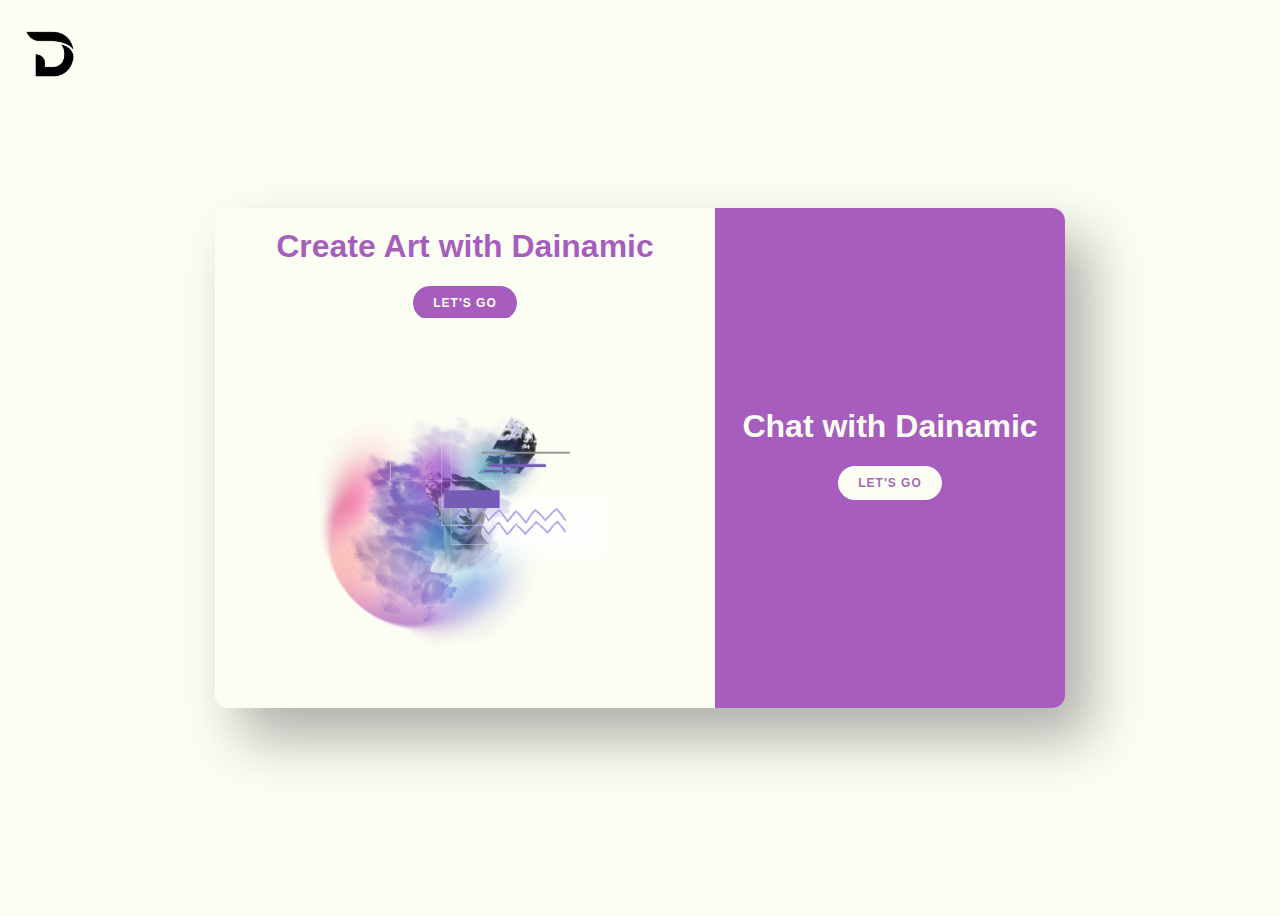
<file: dAInamic-chat/home.html>
<!DOCTYPE html>
<html>
  <head>
    <title>Centered Box with Divided Parts</title>
    <link rel="stylesheet" href="home.css" />
  </head>
  <body>
    <img id="dai" src="mere_assets/logo_blc.png" alt="Logo" />
    <div class="container">
      <div class="left-section">
        <img id="vdai" src="mere_assets/greek_unkil.png" alt="greek" />
        <h1 class="title2">Create Art with Dainamic</h1>
        <button class="btn2">
          <a href="http://127.0.0.1:5000/image" id="btn2-dsc">Let's Go</a>
        </button>
      </div>
      <div class="right-section">
        <h1 class="title">Chat with Dainamic</h1>
        <button class="btn">
          <a href="http://127.0.0.1:5000/" id="btn-drc">Let's Go</a>
        </button>
      </div>
    </div>
  </body>
</html>
</file>
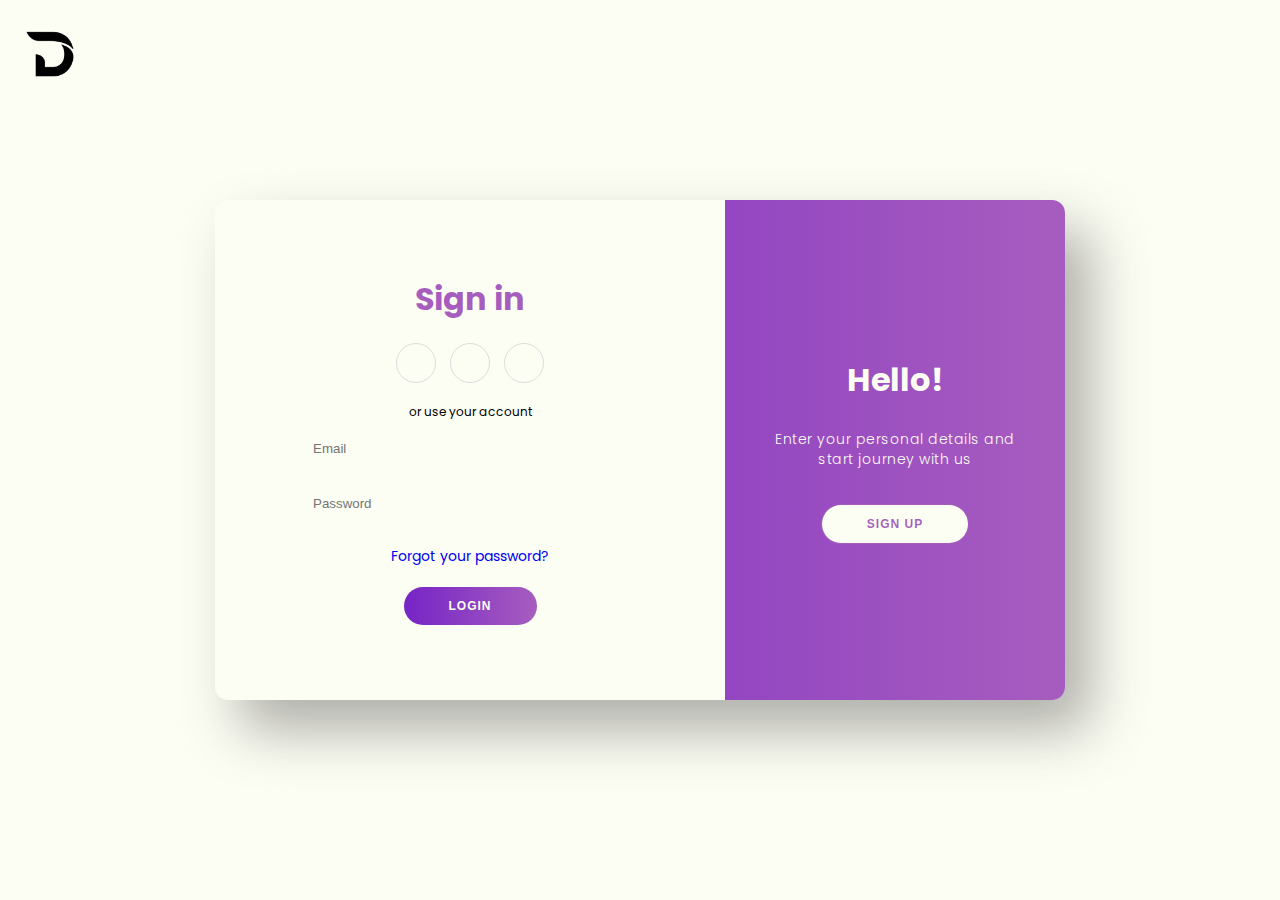
<file: dAInamic-chat/login.html>
<!DOCTYPE html>
<html lang="en">
  <head>
    <meta charset="UTF-8" />
    <meta http-equiv="X-UA-Compatible" content="IE=edge" />
    <meta name="viewport" content="width=device-width, initial-scale=1.0" />
    <title>Sign in || Sign up from</title>
    <!-- font awesome icons -->
    <link
      rel="stylesheet"
      href="https://cdnjs.cloudflare.com/ajax/libs/font-awesome/6.1.1/css/all.min.css"
      integrity="sha512-KfkfwYDsLkIlwQp6LFnl8zNdLGxu9YAA1QvwINks4PhcElQSvqcyVLLD9aMhXd13uQjoXtEKNosOWaZqXgel0g=="
      crossorigin="anonymous"
      referrerpolicy="no-referrer"
    />
    <!-- css stylesheet -->
    <link rel="stylesheet" href="login.css" />
  </head>
  <body>
    <img src="mere_assets/logo_blc.png" alt="Logo" />
    <div class="container" id="container">
      <div class="form-container sign-in-container">
        <form action="#">
          <h1>Sign in</h1>
          <div class="social-container">
            <a href="https://www.facebook.com" class="social"
              ><i class="fab fa-facebook-f"></i
            ></a>
            <a href="https://accounts.google.com/" class="social"
              ><i class="fab fa-google-plus-g"></i
            ></a>
            <a href="https://pk.linkedin.com/" class="social"
              ><i class="fab fa-linkedin-in"></i
            ></a>
          </div>
          <span>or use your account</span>
          <div class="infield">
            <input type="email" placeholder="Email" name="email" />
            <label></label>
          </div>
          <div class="infield">
            <input type="password" placeholder="Password" />
            <label></label>
          </div>
          <a href="#" class="forgot">Forgot your password?</a>
          <button id="abc">
            <a href="home.html" id="go_login">LogIn</a>
          </button>
        </form>
      </div>
      <div class="overlay-container" id="overlayCon">
        <div class="overlay">
          <div class="overlay-panel overlay-right">
            <h1>Hello!</h1>
            <p>Enter your personal details and start journey with us</p>
            <button id="lmn">
              <a href="signup.html" id="go_signup"> Sign Up</a>
            </button>
          </div>
        </div>
        <!-- <button id="overlayBtn"></button> -->
      </div>
    </div>

    <!-- js code -->
    <script>
      const container = document.getElementById("container");
      const overlayCon = document.getElementById("overlayCon");
      const btn = document.getElementById("sign");
    </script>
  </body>
</html>
</file>
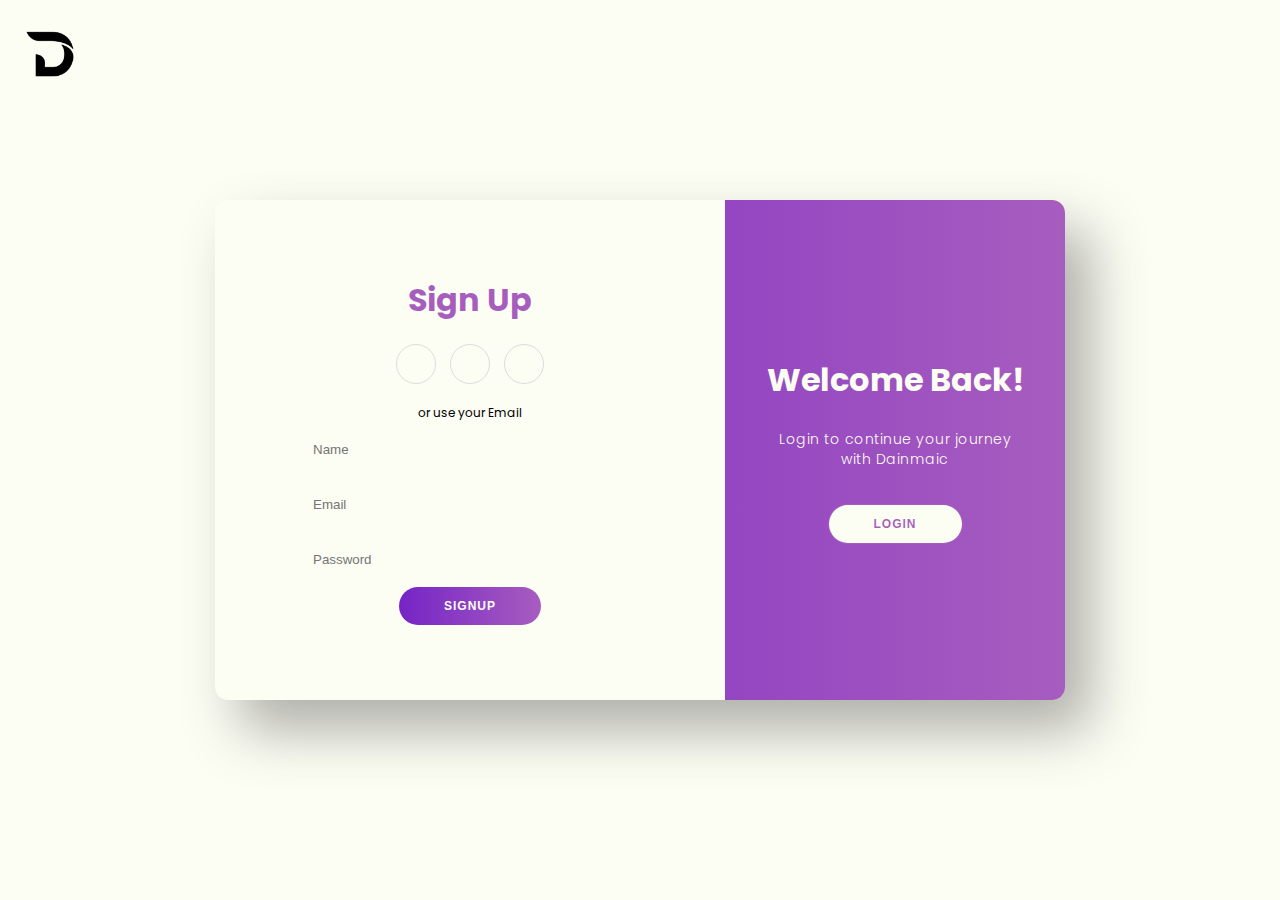
<file: dAInamic-chat/signup.html>
<!DOCTYPE html>
<html lang="en">
  <head>
    <meta charset="UTF-8" />
    <meta http-equiv="X-UA-Compatible" content="IE=edge" />
    <meta name="viewport" content="width=device-width, initial-scale=1.0" />
    <title>Sign in || Sign up from</title>
    <!-- font awesome icons -->
    <link
      rel="stylesheet"
      href="https://cdnjs.cloudflare.com/ajax/libs/font-awesome/6.1.1/css/all.min.css"
      integrity="sha512-KfkfwYDsLkIlwQp6LFnl8zNdLGxu9YAA1QvwINks4PhcElQSvqcyVLLD9aMhXd13uQjoXtEKNosOWaZqXgel0g=="
      crossorigin="anonymous"
      referrerpolicy="no-referrer"
    />
    <!-- css stylesheet -->
    <link rel="stylesheet" href="signup.css" />
  </head>
  <body>
    <img src="mere_assets/logo_blc.png" alt="Logo" />
    <div class="container" id="container">
      <div class="form-container sign-in-container">
        <form action="#">
          <h1>Sign Up</h1>
          <div class="social-container">
            <a href="https://www.facebook.com" class="social"
              ><i class="fab fa-facebook-f"></i
            ></a>
            <a href="https://accounts.google.com/" class="social"
              ><i class="fab fa-google-plus-g"></i
            ></a>
            <a href="https://pk.linkedin.com/" class="social"
              ><i class="fab fa-linkedin-in"></i
            ></a>
          </div>
          <span>or use your Email</span>
          <div class="infield">
            <input type="Name" placeholder="Name" name="Name" />
            <label></label>
          </div>
          <div class="infield">
            <input type="email" placeholder="Email" name="email" />
            <label></label>
          </div>
          <div class="infield">
            <input type="password" placeholder="Password" />
            <label></label>
          </div>
          <button id="abc">
            <a href="home.html" id="go_login">SignUp</a>
          </button>
        </form>
      </div>
      <div class="overlay-container" id="overlayCon">
        <div class="overlay">
          <div class="overlay-panel overlay-right">
            <h1>Welcome Back!</h1>
            <p>Login to continue your journey with Dainmaic</p>
            <button id="lmn">
              <a href="login.html" id="go_signup"> Login</a>
            </button>
          </div>
        </div>
        <!-- <button id="overlayBtn"></button> -->
      </div>
    </div>

    <!-- js code -->
    <script>
      const container = document.getElementById("container");
      const overlayCon = document.getElementById("overlayCon");
      const btn = document.getElementById("sign");
    </script>
  </body>
</html>
</file>
<file: dAInamic-chat/home.css>
body {
  display: flex;
  justify-content: center;
  align-items: center;
  height: 100vh;
  background-color: #fcfdf3;
  font-family: sans-serif;
}
#dai {
  position: absolute;
  top: 0;
  left: 0;
  width: 100px;
  height: auto;
}

.container {
  width: 850px;
  height: 500px;
  background-color: #fcfdf3;
  box-shadow: 25px 30px 55px #5557;
  border-radius: 13px;
  display: flex;
  flex-direction: row;
  position: relative;
}

.left-section {
  width: 60%;
  flex: 1;
  background-color: #fcfdf3;

  border-top-left-radius: 13px;
  border-bottom-left-radius: 13px;
}

.right-section {
  width: 40%;
  flex: 0.70;
  background-color: rgba(128, 21, 167, 0.689);
  border-top-right-radius: 13px;
  border-bottom-right-radius: 13px;
}

.title {
  color: #fcfdf3;
  text-align: center;
  margin-top: 200px;
  
}


.btn {
  color:rgba(128, 21, 167, 0.689);
  background-color: #fcfdf3;
  border: none;
  padding: 10px 20px;
  
  display: block;
  margin: 20px auto;

  border-radius: 20px;

  font-size: 12px;
  font-weight: bold;

  letter-spacing: 1px;
  text-transform: uppercase;
}

.btn a{

  text-decoration: none;
  color: rgba(128, 21, 167, 0.689);
}

.title2 {
  color:  rgba(128, 21, 167, 0.689);
  text-align: center;
  margin-top: 20px;
  
}

.btn2 {
  color:#fcfdf3;
  background-color: rgba(128, 21, 167, 0.689);
  border: none;
  padding: 10px 20px;
  
  display: block;
  margin: 20px auto;

  border-radius: 20px;

  font-size: 12px;
  font-weight: bold;

  letter-spacing: 1px;
  text-transform: uppercase;
}

.btn2 a{

  text-decoration: none;
  color: #fcfdf3;
}

#vdai {
  position: absolute;
  top: 60%;
  left: 29%;
  transform: translate(-50%, -50%);
  width: 380px;
  height: auto;
}
</file>
<file: dAInamic-chat/login.css>
@import url('https://fonts.googleapis.com/css2?family=Poppins:wght@100;200;300;400;500;600;700;800;900&display=swap');

* {
    padding: 0px;
    margin: 0px;
    box-sizing: border-box;
   
}

:root {
    --linear-grad: linear-gradient(to right,#7624C6,rgba(128, 21, 167, 0.689));
    --grad-clr1: rgba(128, 21, 167, 0.689);
    --grad-clr2: rgba(128, 21, 167, 0.689);
}

body {
    height: 100vh;
    background: #FCFDF3;
    display: grid;
    place-content: center;
    font-family: 'Poppins', sans-serif;
}

img {
    position: absolute;
    top: 0;
    left: 0;
    width: 100px;
    height: auto;
  }
.container{
    position: relative;
    width: 850px;
    height: 500px;
    background-color: #FCFDF3;
    box-shadow: 25px 30px 55px #5557;
    border-radius: 13px;
    overflow:hidden;
}

.form-container {
    position: absolute;
    width: 60%;
    height: 500px;
    padding: 0px 40px;
    transition: all 0.6s ease-in-out;
}

.sign-up-container{
    opacity: 1;
    z-index: 1;
}



form{
    height: 100%;
    display: flex;
    flex-direction: column;
    align-items: center;
    justify-content: center;
    padding: 0px 50px;

}

h1{
    color: var(--grad-clr1);
}

.social-container{
    margin: 20px 0px;
}

.social-container a{
    border: 1px solid #DDD;
    border-radius: 50%;
    display: inline-flex;
    justify-content: center;
    align-items: center;
    margin: 0px 5px;
    height: 40px;
    width: 40px;
}

span{

    font-size: 12px;
}

.infield{
    position: relative;
    margin: 8px 0px;
    width:100%;
}

input{
    width:100%;
    padding: 12px 8px;
    background-color: #FCFDF3;
    border:  lightgray;
    outline: none;
}

label{
    position: absolute;
    left: 50%;
    top: 100%;
    transform: translateX(-50%);
    width: 0%;
    height: 2px;
    background: var(--linear-grad);
    transition: 0.3s;

}

input:focus ~ label{
    width: 100%;
}

/* a {
    
    font-size: 14px;
    text-decoration: none;
    margin: 15px 0px;
} */

.social{
    color: black;
    text-decoration: none;
}

.socail:hover{
    color: var(--linear-grad); 
    text-decoration: none;
}

/* a:hover {
    
    font-size: 14px;
    text-decoration: none;
    margin: 15px 0px;
} */

a.forgot{

    padding-bottom: 3px;
    border-bottom: 2px solid #FCFDF3;
    font-size: 14px;
    text-decoration: none;
    margin: 15px 0px;

}

/* #mera-link{

    color: #FCFDF3;
    
} */

/* #abc{
    color: #FCFDF3;
}

#abc:hover{
    color:rgb(182, 45, 182);
} */

/* #mera-link:hover{
    color:rgb(182, 45, 182);
} */

 
#abc{

    border-radius: 20px;
    border: 1px solid var(--linear-grad);
    background: var(--linear-grad);
    color: #FCFDF3;
    font-size: 12px;
    font-weight: bold;
    padding: 12px 45px;
    letter-spacing: 1px;
    text-transform: uppercase;
}

/* #abc:hover{
    border-radius: 20px;
    border: 1px solid var(--grad-clr2) ;
    background:  #FCFDF3;
   
    font-size: 12px;
    font-weight: bold;
    padding: 12px 45px;
    letter-spacing: 1px;
    text-transform: uppercase;
} */

#lmn{

    border-radius: 20px;
    border: 1px solid var(--grad-clr1);
    background: #FCFDF3;
    color: var(--grad-clr2);
    font-size: 12px;
    font-weight: bold;
    padding: 12px 45px;
    letter-spacing: 1px;
    text-transform: uppercase;
} 

#go_signup{
    text-decoration: none;
    color: var(--linear-grad);
}

#go_login{
    text-decoration: none;
    color: #FCFDF3;
}


/* .form-container button{

    margin-top: 17px;
    transition: 80ms ease-in;
}

.form-container button:hover {
    background: #FCFDF3;
    color: var(--grad-clr2);
} */

.overlay-container{
    position: absolute;
    top:0;
    left:60%;
    width: 40%;
    height: 100%;
    overflow: hidden;
    transition: transform 0.6s ease-in-out;
    z-index: 9;
}

.overlay.overlay-panel .overlay-right button {

    
    position: absolute;
    left: 50%;
    top: 304px;
    transform: translateX(-50%);
    width: 143.67px;
    height: 40px;
    border: 1px solid #FCFDF3;
    background: transparent;
}


.overlay{

    position: relative;
    background: var(--linear-grad);
    color: #FCFDF3;
    left: -150%;
    height: 100%;
    width: 250%;
    transition: transform 0.6s ease-in-out;
}

.overlay-panel{

    position: absolute;
    display: flex;
    align-items: center;
    justify-content: center;
    flex-direction: column;
    padding: 0px 40px;
    text-align: center;
    height: 100%;
    width: 340px;
    transition: trasform 0.6s ease-in-out;
}

.overlay-right{
    right: 0;
    transform: translateX(0%);
}

.overlay-panel h1 {
    color: #FCFDF3;
}

p{
    font-size: 14px;
    font-weight: 300;
    line-height: 20px;
    letter-spacing: 0.5px;
    margin: 25px 0px 35px;
}
.overlay-panel button{
    border: 1px solid #FCFDF3;
    background-color: transparent;
}
</file>
<file: dAInamic-chat/signup.css>
@import url('https://fonts.googleapis.com/css2?family=Poppins:wght@100;200;300;400;500;600;700;800;900&display=swap');

* {
    padding: 0px;
    margin: 0px;
    box-sizing: border-box;
   
}

:root {
    --linear-grad: linear-gradient(to right,#7624C6,rgba(128, 21, 167, 0.689));
    --grad-clr1: rgba(128, 21, 167, 0.689);
    --grad-clr2: rgba(128, 21, 167, 0.689);
}

body {
    height: 100vh;
    background: #FCFDF3;
    display: grid;
    place-content: center;
    font-family: 'Poppins', sans-serif;
}

img {
    position: absolute;
    top: 0;
    left: 0;
    width: 100px;
    height: auto;
  }

.container{
    position: relative;
    width: 850px;
    height: 500px;
    background-color: #FCFDF3;
    box-shadow: 25px 30px 55px #5557;
    border-radius: 13px;
    overflow:hidden;
}

.form-container {
    position: absolute;
    width: 60%;
    height: 500px;
    padding: 0px 40px;
    transition: all 0.6s ease-in-out;
}

.sign-up-container{
    opacity: 1;
    z-index: 1;
}



form{
    height: 100%;
    display: flex;
    flex-direction: column;
    align-items: center;
    justify-content: center;
    padding: 0px 50px;

}

h1{
    color: var(--grad-clr1);
}

.social-container{
    margin: 20px 0px;
}

.social-container a{
    border: 1px solid #DDD;
    border-radius: 50%;
    display: inline-flex;
    justify-content: center;
    align-items: center;
    margin: 0px 5px;
    height: 40px;
    width: 40px;
}

span{

    font-size: 12px;
}

.infield{
    position: relative;
    margin: 8px 0px;
    width:100%;
}

input{
    width:100%;
    padding: 12px 8px;
    background-color: #FCFDF3;
    border:  lightgray;
    outline: none;
}

label{
    position: absolute;
    left: 50%;
    top: 100%;
    transform: translateX(-50%);
    width: 0%;
    height: 2px;
    background: var(--linear-grad);
    transition: 0.3s;

}

input:focus ~ label{
    width: 100%;
}

/* a {
    
    font-size: 14px;
    text-decoration: none;
    margin: 15px 0px;
} */

.social{
    color: black;
    text-decoration: none;
}

.socail:hover{
    color: var(--linear-grad); 
    text-decoration: none;
}

/* a:hover {
    
    font-size: 14px;
    text-decoration: none;
    margin: 15px 0px;
} */

a.forgot{

    padding-bottom: 3px;
    border-bottom: 2px solid #FCFDF3;
    font-size: 14px;
    text-decoration: none;
    margin: 15px 0px;

}

/* #mera-link{

    color: #FCFDF3;
    
} */

/* #abc{
    color: #FCFDF3;
}

#abc:hover{
    color:rgb(182, 45, 182);
} */

/* #mera-link:hover{
    color:rgb(182, 45, 182);
} */

 
#abc{

    border-radius: 20px;
    border: 1px solid var(--linear-grad);
    background: var(--linear-grad);
    color: #FCFDF3;
    font-size: 12px;
    font-weight: bold;
    padding: 12px 45px;
    letter-spacing: 1px;
    text-transform: uppercase;
}

/* #abc:hover{
    border-radius: 20px;
    border: 1px solid var(--grad-clr2) ;
    background:  #FCFDF3;
   
    font-size: 12px;
    font-weight: bold;
    padding: 12px 45px;
    letter-spacing: 1px;
    text-transform: uppercase;
} */

#lmn{

    border-radius: 20px;
    border: 1px solid var(--grad-clr1);
    background: #FCFDF3;
    color: var(--grad-clr2);
    font-size: 12px;
    font-weight: bold;
    padding: 12px 45px;
    letter-spacing: 1px;
    text-transform: uppercase;
} 

#go_signup{
    text-decoration: none;
    color: var(--linear-grad);
}

#go_login{
    text-decoration: none;
    color: #FCFDF3;
}


/* .form-container button{

    margin-top: 17px;
    transition: 80ms ease-in;
}

.form-container button:hover {
    background: #FCFDF3;
    color: var(--grad-clr2);
} */

.overlay-container{
    position: absolute;
    top:0;
    left:60%;
    width: 40%;
    height: 100%;
    overflow: hidden;
    transition: transform 0.6s ease-in-out;
    z-index: 9;
}

.overlay.overlay-panel .overlay-right button {

    
    position: absolute;
    left: 50%;
    top: 304px;
    transform: translateX(-50%);
    width: 143.67px;
    height: 40px;
    border: 1px solid #FCFDF3;
    background: transparent;
}


.overlay{

    position: relative;
    background: var(--linear-grad);
    color: #FCFDF3;
    left: -150%;
    height: 100%;
    width: 250%;
    transition: transform 0.6s ease-in-out;
}

.overlay-panel{

    position: absolute;
    display: flex;
    align-items: center;
    justify-content: center;
    flex-direction: column;
    padding: 0px 40px;
    text-align: center;
    height: 100%;
    width: 340px;
    transition: trasform 0.6s ease-in-out;
}

.overlay-right{
    right: 0;
    transform: translateX(0%);
}

.overlay-panel h1 {
    color: #FCFDF3;
}

p{
    font-size: 14px;
    font-weight: 300;
    line-height: 20px;
    letter-spacing: 0.5px;
    margin: 25px 0px 35px;
}
.overlay-panel button{
    border: 1px solid #FCFDF3;
    background-color: transparent;
}
</file>
